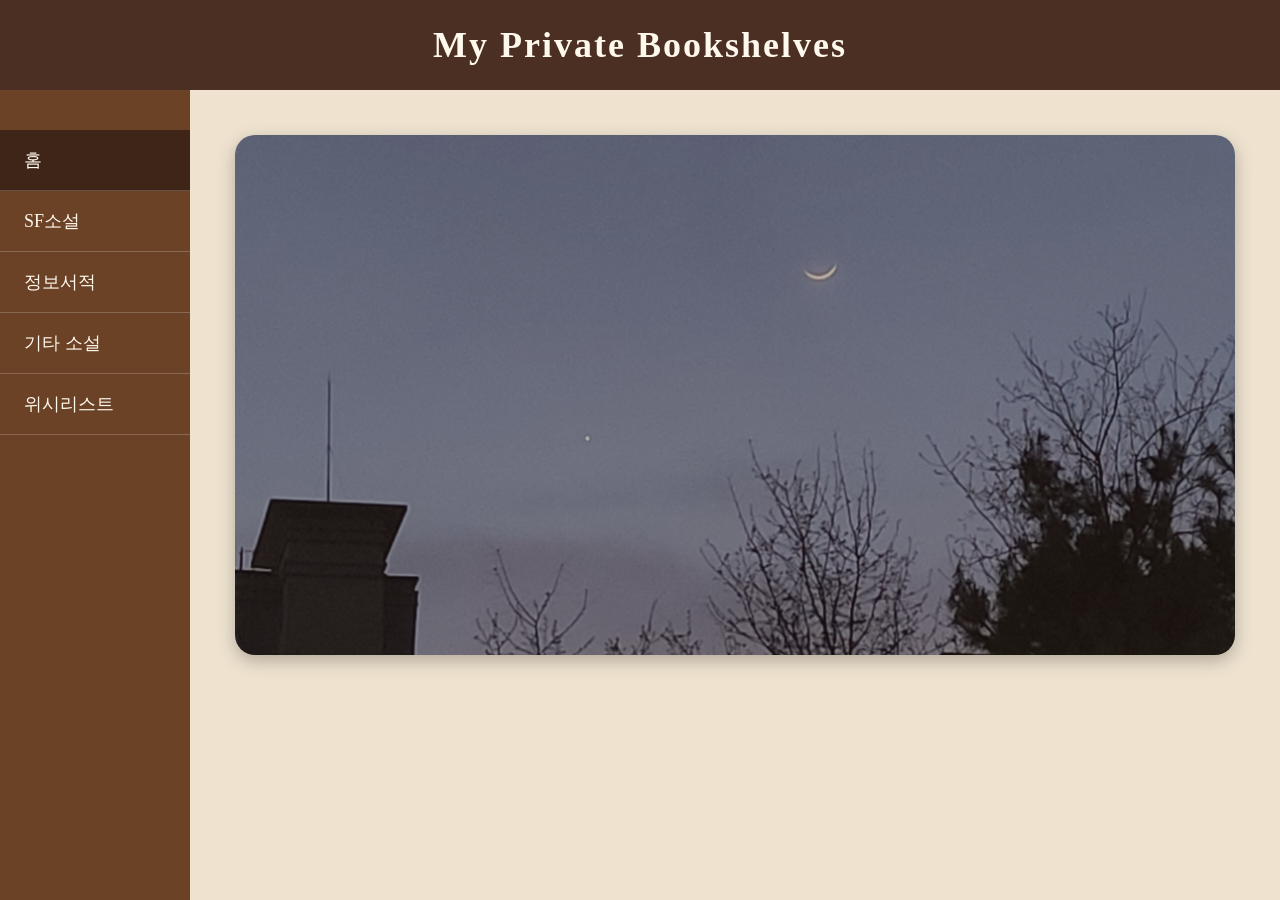
<file: index.html>
<!DOCTYPE html>
<html lang="ko">
<head>
  <meta charset="UTF-8">
  <title>My Private Bookshelves</title>
  <link rel="stylesheet" href="css/style.css">
</head>
<body>

  <header class="title-bar">
    <h1>My Private Bookshelves</h1>
  </header>

  <div class="layout">
    <nav class="sidebar">
      <a href="index.html" class="active">홈</a>
      <a href="sf.html">SF소설</a>
      <a href="informa.html">정보서적</a>
      <a href="otherNovel.html">기타 소설</a>
      <a href="wishlist.html">위시리스트</a>
    </nav>

    <main class="content">
      <section class="home-box">
      </section>
    </main>
  </div>

</body>
</html>
</file>
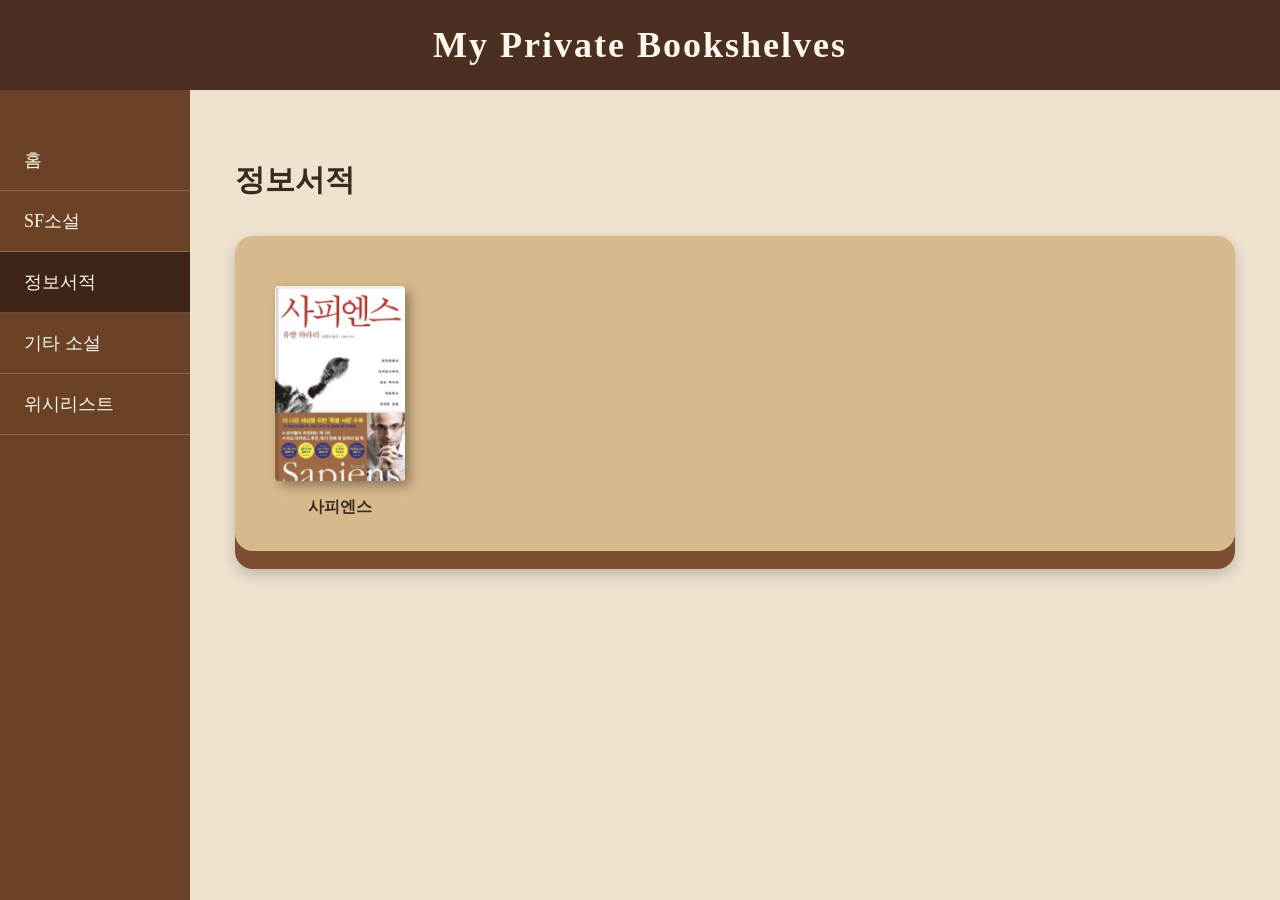
<file: informa.html>
<!DOCTYPE html>
<html lang="ko">
<head>
  <meta charset="UTF-8">
  <title>정보서적 - My Private Bookshelves</title>
  <link rel="stylesheet" href="css/style.css">
</head>
<body>

  <header class="title-bar">
    <h1>My Private Bookshelves</h1>
  </header>

  <div class="layout">
    <nav class="sidebar">
      <a href="index.html">홈</a>
      <a href="sf.html">SF소설</a>
      <a href="informa.html" class="active">정보서적</a>
      <a href="otherNovel.html">기타 소설</a>
      <a href="wishlist.html">위시리스트</a>
    </nav>

    <main class="content">
      <h2 class="genre-title">정보서적</h2>

      <section class="shelf-area">
        <div class="book-list">
          <a href="y-sapiens.html" class="book">
            <img src="images/sapiens.jpg" alt="사피엔스 표지">
            <p>사피엔스</p>
          </a>
        </div>
      </section>
    </main>
  </div>

</body>
</html>
</file>
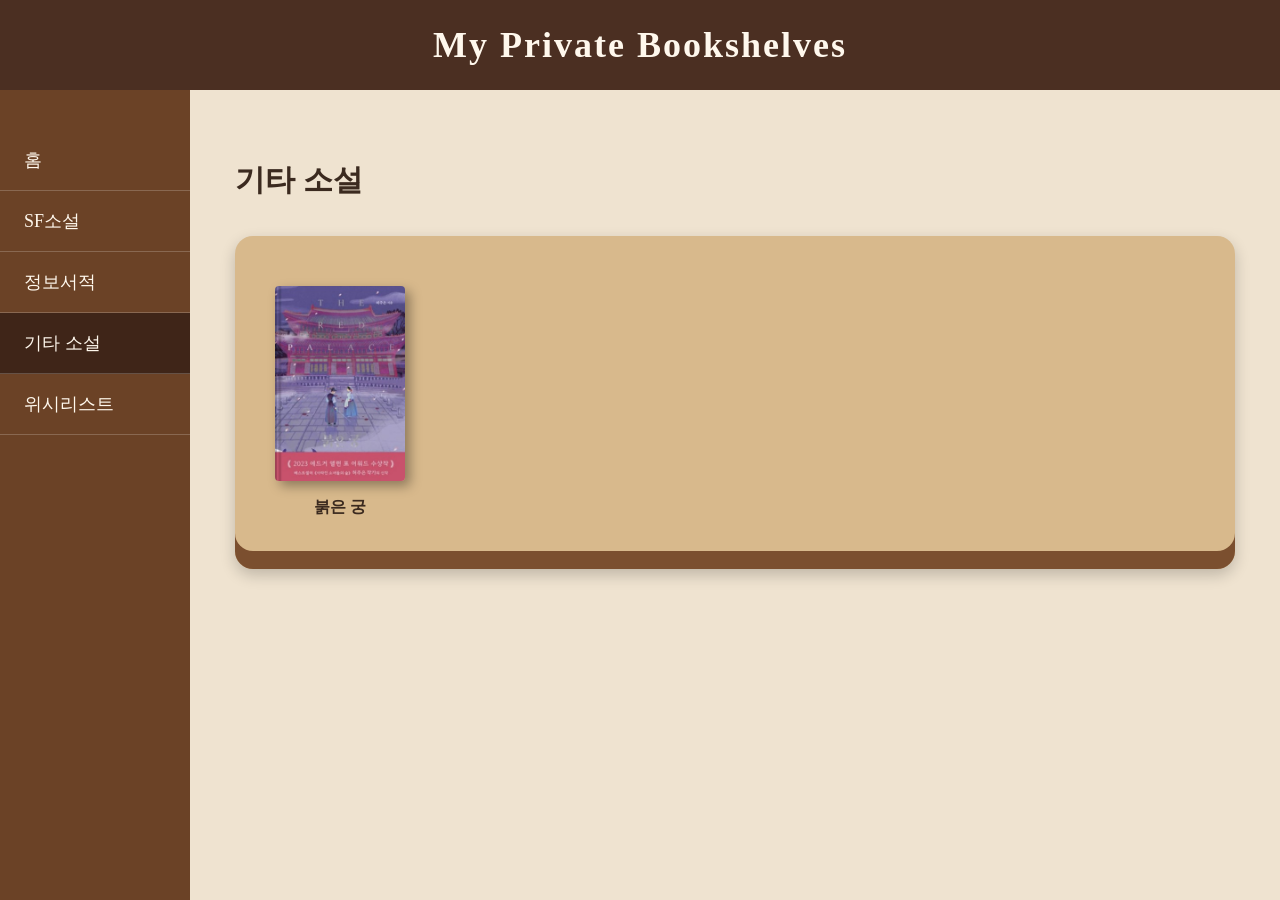
<file: otherNovel.html>
<!DOCTYPE html>
<html lang="ko">
<head>
  <meta charset="UTF-8">
  <title>기타 소설 - My Private Bookshelves</title>
  <link rel="stylesheet" href="css/style.css">
</head>
<body>

  <header class="title-bar">
    <h1>My Private Bookshelves</h1>
  </header>

  <div class="layout">
    <nav class="sidebar">
      <a href="index.html">홈</a>
      <a href="sf.html">SF소설</a>
      <a href="informa.html">정보서적</a>
      <a href="otherNovel.html" class="active">기타 소설</a>
      <a href="wishlist.html">위시리스트</a>
    </nav>

    <main class="content">
      <h2 class="genre-title">기타 소설</h2>

      <section class="shelf-area">
        <div class="book-list">
          <a href="y-redPalace.html" class="book">
            <img src="images/red-palace.jpg" alt="붉은 궁 표지">
            <p>붉은 궁</p>
          </a>
        </div>
      </section>
    </main>
  </div>

</body>
</html>
</file>
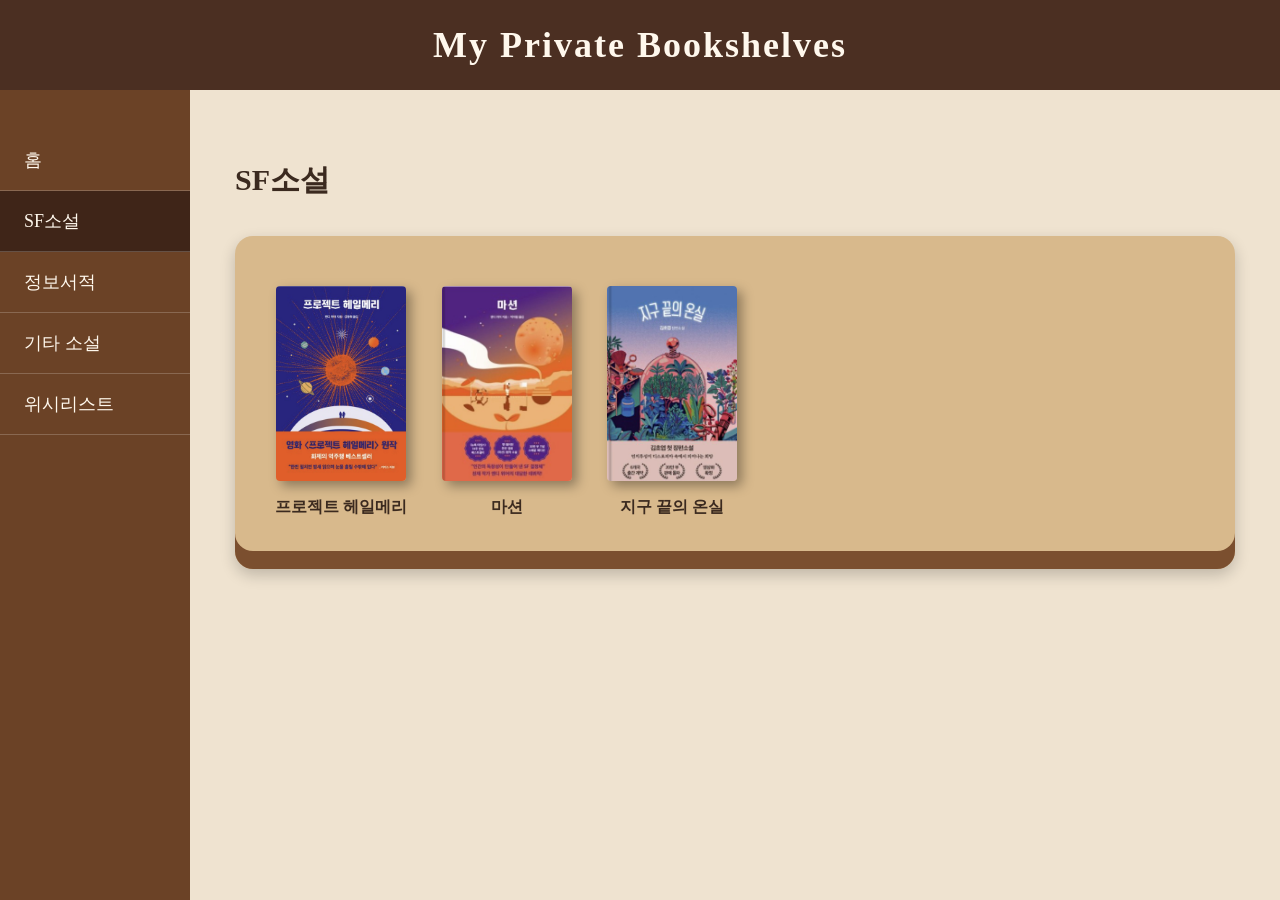
<file: sf.html>
<!DOCTYPE html>
<html lang="ko">
<head>
  <meta charset="UTF-8">
  <title>SF소설 - My Private Bookshelves</title>
  <link rel="stylesheet" href="css/style.css">
</head>
<body>

  <header class="title-bar">
    <h1>My Private Bookshelves</h1>
  </header>

  <div class="layout">
    <nav class="sidebar">
      <a href="index.html">홈</a>
      <a href="sf.html" class="active">SF소설</a>
      <a href="informa.html">정보서적</a>
      <a href="otherNovel.html">기타 소설</a>
      <a href="wishlist.html">위시리스트</a>
    </nav>

    <main class="content">
      <h2 class="genre-title">SF소설</h2>

      <section class="shelf-area">
        <div class="book-list">

          <a href="y-projectHailmary.html" class="book">
            <img src="images/project-hailmary.jpg" alt="프로젝트 헤일메리 표지">
            <p>프로젝트 헤일메리</p>
          </a>

          <a href="y-martian.html" class="book">
            <img src="images/martian.jpg" alt="마션 표지">
            <p>마션</p>
          </a>

          <a href="y-greenhouseEndOfTheEarth.html" class="book">
            <img src="images/earth-end-greenhouse.jpg" alt="지구 끝의 온실 표지">
            <p>지구 끝의 온실</p>
          </a>

        </div>
      </section>
    </main>
  </div>

</body>
</html>
</file>
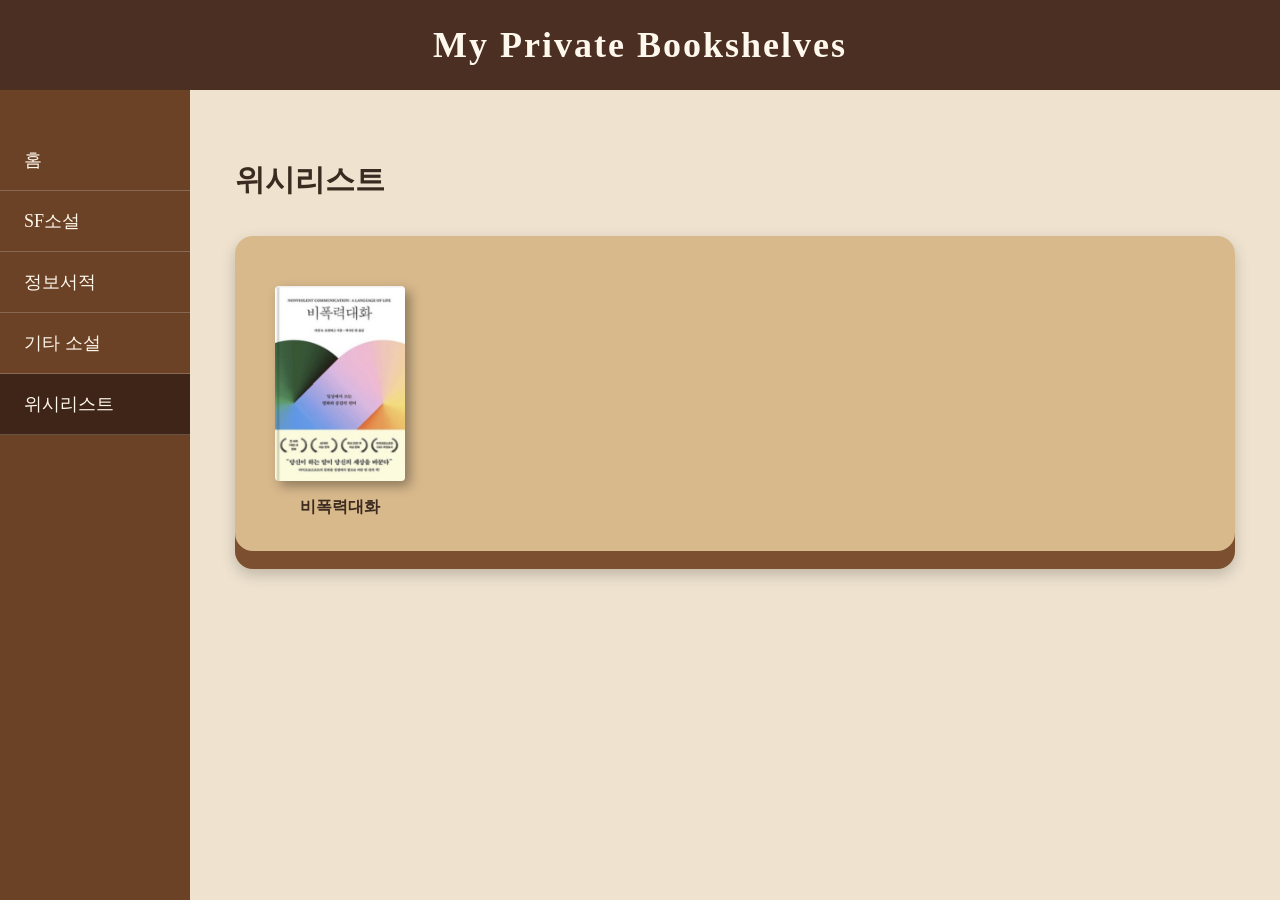
<file: wishlist.html>
<!DOCTYPE html>
<html lang="ko">
<head>
  <meta charset="UTF-8">
  <title>위시리스트 - My Private Bookshelves</title>
  <link rel="stylesheet" href="css/style.css">
</head>
<body>

  <header class="title-bar">
    <h1>My Private Bookshelves</h1>
  </header>

  <div class="layout">
    <nav class="sidebar">
      <a href="index.html">홈</a>
      <a href="sf.html">SF소설</a>
      <a href="informa.html">정보서적</a>
      <a href="otherNovel.html">기타 소설</a>
      <a href="wishlist.html" class="active">위시리스트</a>
    </nav>

    <main class="content">
      <h2 class="genre-title">위시리스트</h2>

      <section class="shelf-area">
        <div class="book-list">
          <a href="y-noFightConversation.html" class="book">
            <img src="images/no-fight-conversation.jpg" alt="비폭력대화 표지">
            <p>비폭력대화</p>
          </a>
        </div>
      </section>
    </main>
  </div>

</body>
</html>
</file>
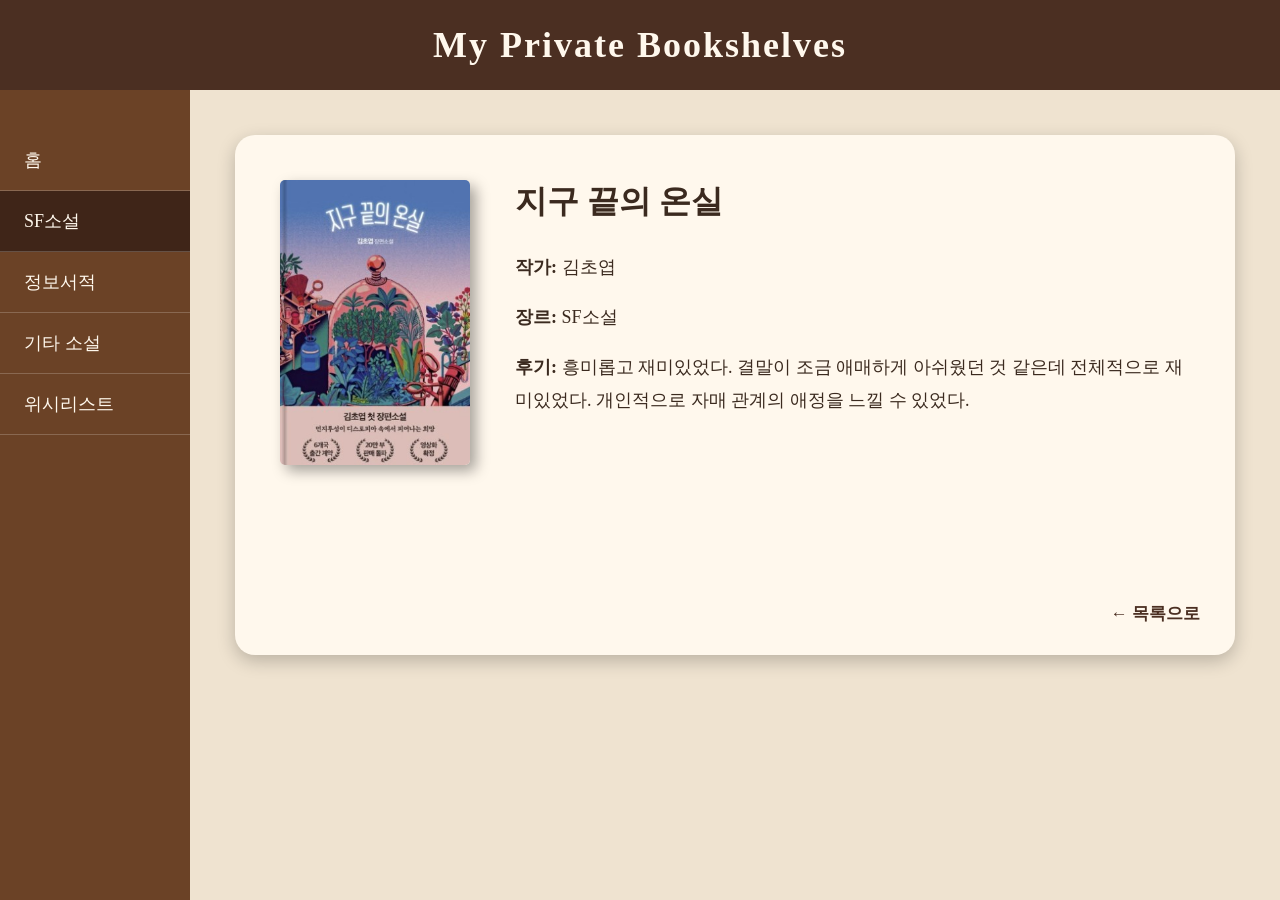
<file: y-greenhouseEndOfTheEarth.html>
<!DOCTYPE html>
<html lang="ko">
<head>
  <meta charset="UTF-8">
  <title>지구 끝의 온실 - My Private Bookshelves</title>
  <link rel="stylesheet" href="css/style.css">
</head>
<body>

  <header class="title-bar">
    <h1>My Private Bookshelves</h1>
  </header>

  <div class="layout">
    <nav class="sidebar">
      <a href="index.html">홈</a>
      <a href="sf.html" class="active">SF소설</a>
      <a href="informa.html">정보서적</a>
      <a href="otherNovel.html">기타 소설</a>
      <a href="wishlist.html">위시리스트</a>
    </nav>

    <main class="content">
      <section class="detail-box">
        <img src="images/earth-end-greenhouse.jpg" alt="지구 끝의 온실 표지" class="detail-cover">

        <div class="detail-info">
          <h2>지구 끝의 온실</h2>
          <p><strong>작가:</strong> 김초엽</p>
          <p><strong>장르:</strong> SF소설</p>
          <p><strong>후기:</strong> 흥미롭고 재미있었다. 결말이 조금 애매하게 아쉬웠던 것 같은데 전체적으로 재미있었다. 개인적으로 자매 관계의 애정을 느낄 수 있었다.</p>
        </div>

        <div class="arrows">
          <a href="sf.html">← 목록으로</a>
        </div>
      </section>
    </main>
  </div>

</body>
</html>
</file>
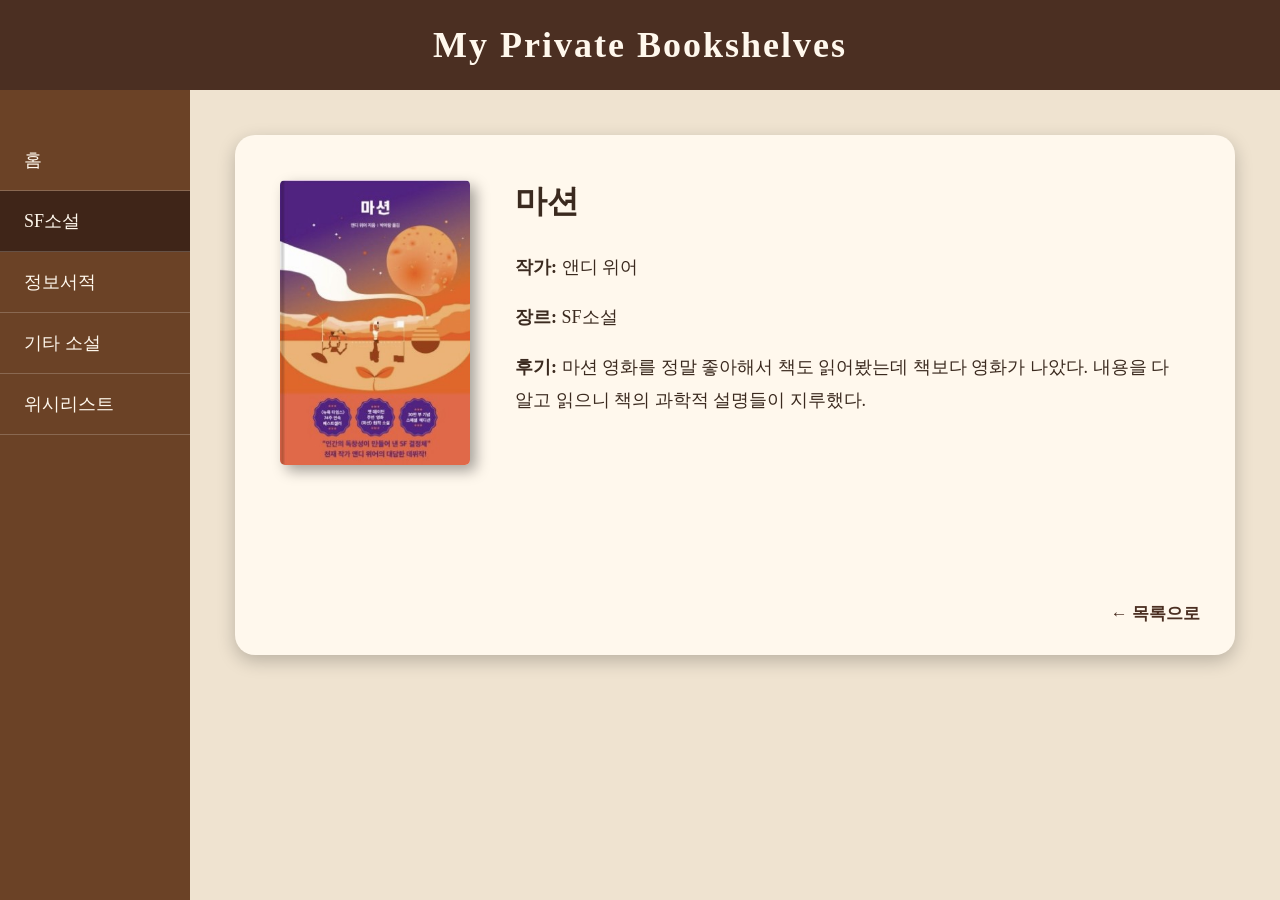
<file: y-martian.html>
<!DOCTYPE html>
<html lang="ko">
<head>
  <meta charset="UTF-8">
  <title>마션 - My Private Bookshelves</title>
  <link rel="stylesheet" href="css/style.css">
</head>
<body>

  <header class="title-bar">
    <h1>My Private Bookshelves</h1>
  </header>

  <div class="layout">
    <nav class="sidebar">
      <a href="index.html">홈</a>
      <a href="sf.html" class="active">SF소설</a>
      <a href="informa.html">정보서적</a>
      <a href="otherNovel.html">기타 소설</a>
      <a href="wishlist.html">위시리스트</a>
    </nav>

    <main class="content">
      <section class="detail-box">
        <img src="images/martian.jpg" alt="마션 표지" class="detail-cover">

        <div class="detail-info">
          <h2>마션</h2>
          <p><strong>작가:</strong> 앤디 위어</p>
          <p><strong>장르:</strong> SF소설</p>
          <p><strong>후기:</strong> 마션 영화를 정말 좋아해서 책도 읽어봤는데 책보다 영화가 나았다. 내용을 다 알고 읽으니 책의 과학적 설명들이 지루했다.</p>
        </div>

        <div class="arrows">
          <a href="sf.html">← 목록으로</a>
        </div>
      </section>
    </main>
  </div>

</body>
</html>
</file>
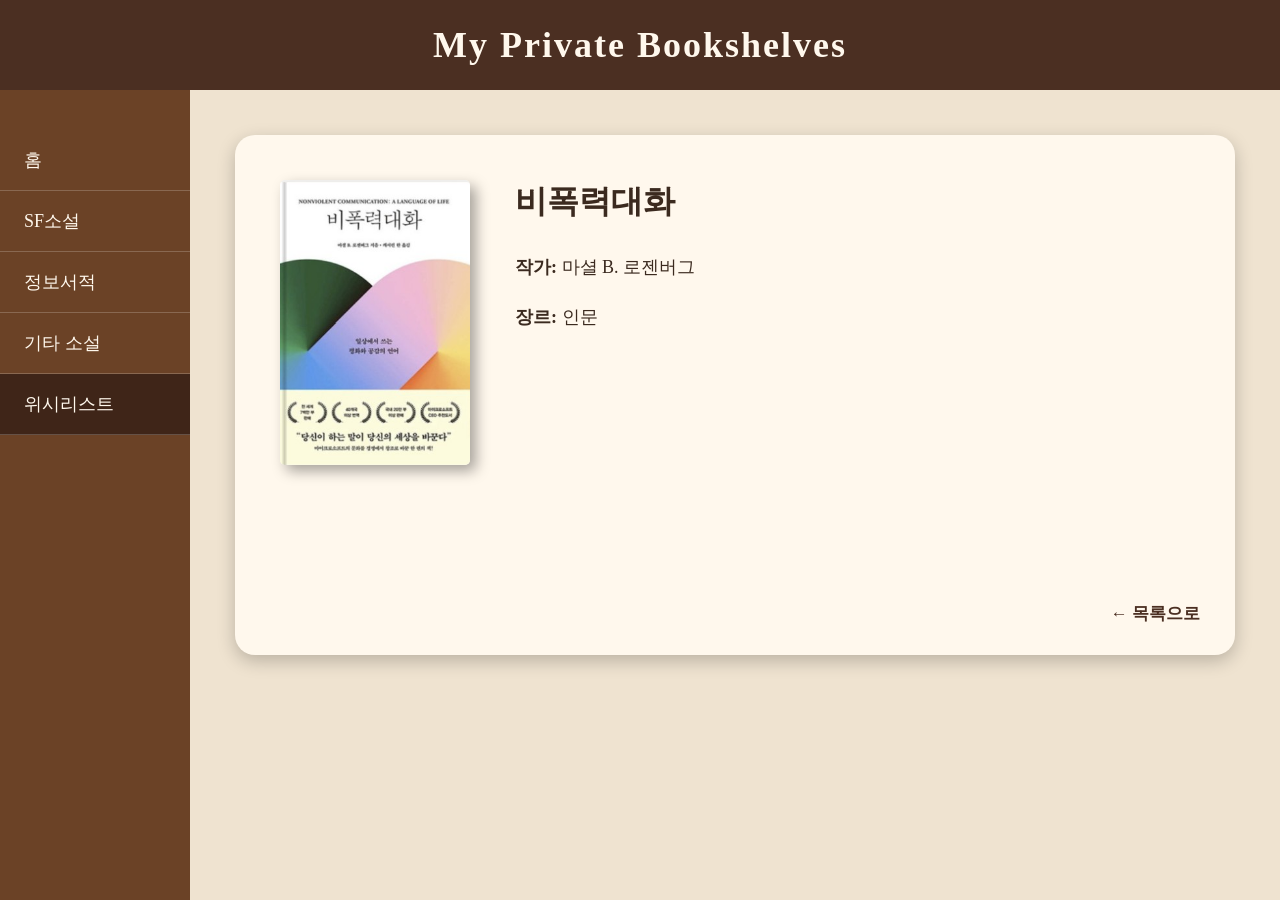
<file: y-noFightConversation.html>
<!DOCTYPE html>
<html lang="ko">
<head>
  <meta charset="UTF-8">
  <title>비폭력대화 - My Private Bookshelves</title>
  <link rel="stylesheet" href="css/style.css">
</head>
<body>

  <header class="title-bar">
    <h1>My Private Bookshelves</h1>
  </header>

  <div class="layout">
    <nav class="sidebar">
      <a href="index.html">홈</a>
      <a href="sf.html">SF소설</a>
      <a href="informa.html">정보서적</a>
      <a href="otherNovel.html">기타 소설</a>
      <a href="wishlist.html" class="active">위시리스트</a>
    </nav>

    <main class="content">
      <section class="detail-box">
        <img src="images/no-fight-conversation.jpg" alt="비폭력대화 표지" class="detail-cover">

        <div class="detail-info">
          <h2>비폭력대화</h2>
          <p><strong>작가:</strong> 마셜 B. 로젠버그</p>
          <p><strong>장르:</strong> 인문</p>
        </div>

        <div class="arrows">
          <a href="wishlist.html">← 목록으로</a>
        </div>
      </section>
    </main>
  </div>

</body>
</html>
</file>
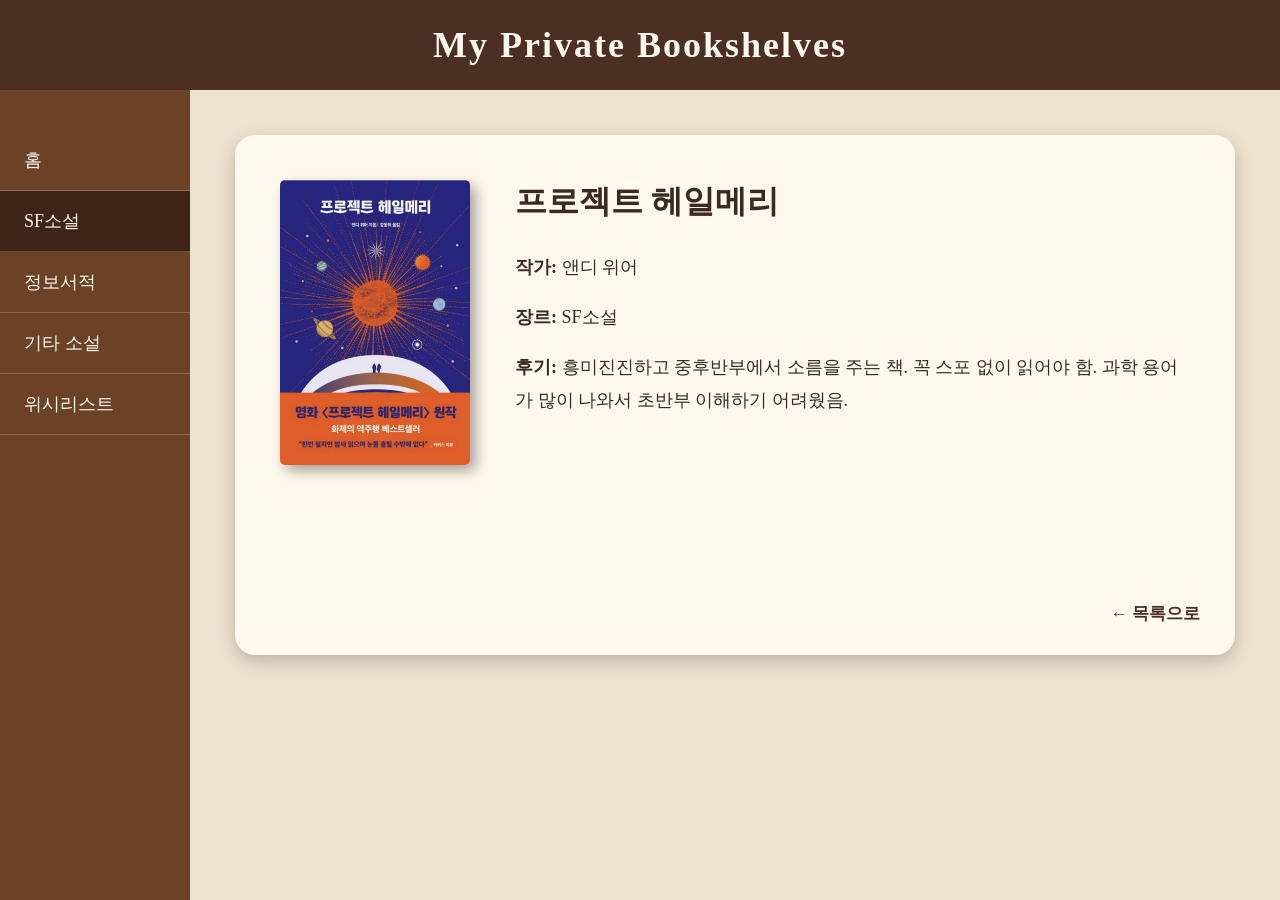
<file: y-projectHailmary.html>
<!DOCTYPE html>
<html lang="ko">
<head>
  <meta charset="UTF-8">
  <title>프로젝트 헤일메리 - My Private Bookshelves</title>
  <link rel="stylesheet" href="css/style.css">
</head>
<body>

  <header class="title-bar">
    <h1>My Private Bookshelves</h1>
  </header>

  <div class="layout">
    <nav class="sidebar">
      <a href="index.html">홈</a>
      <a href="sf.html" class="active">SF소설</a>
      <a href="informa.html">정보서적</a>
      <a href="otherNovel.html">기타 소설</a>
      <a href="wishlist.html">위시리스트</a>
    </nav>

    <main class="content">
      <section class="detail-box">
        <img src="images/project-hailmary.jpg" alt="프로젝트 헤일메리 표지" class="detail-cover">

        <div class="detail-info">
          <h2>프로젝트 헤일메리</h2>
          <p><strong>작가:</strong> 앤디 위어</p>
          <p><strong>장르:</strong> SF소설</p>
          <p><strong>후기:</strong> 흥미진진하고 중후반부에서 소름을 주는 책. 꼭 스포 없이 읽어야 함. 과학 용어가 많이 나와서 초반부 이해하기 어려웠음.</p>
        </div>

        <div class="arrows">
          <a href="sf.html">← 목록으로</a>
        </div>
      </section>
    </main>
  </div>

</body>
</html>
</file>
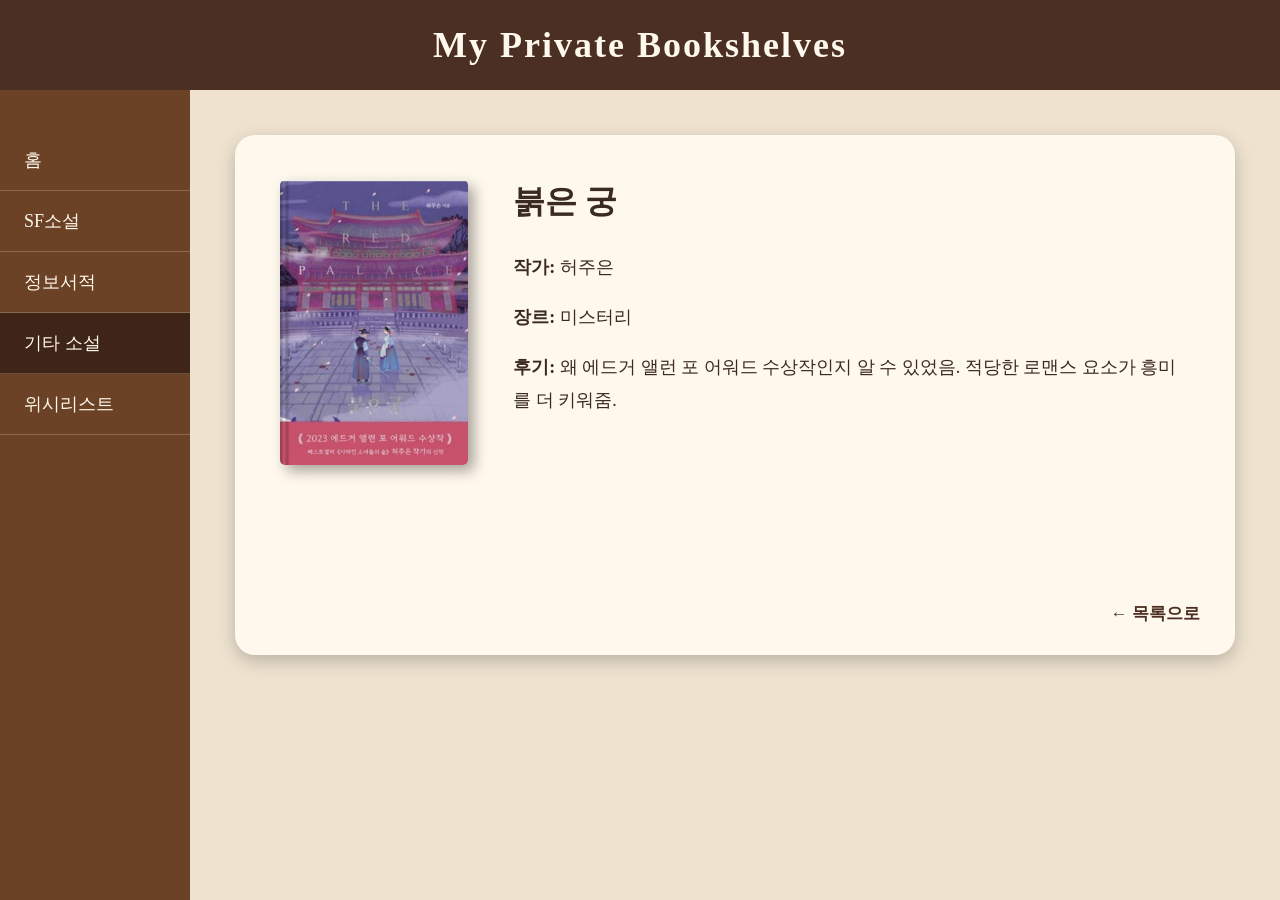
<file: y-redPalace.html>
<!DOCTYPE html>
<html lang="ko">
<head>
  <meta charset="UTF-8">
  <title>붉은 궁 - My Private Bookshelves</title>
  <link rel="stylesheet" href="css/style.css">
</head>
<body>

  <header class="title-bar">
    <h1>My Private Bookshelves</h1>
  </header>

  <div class="layout">
    <nav class="sidebar">
      <a href="index.html">홈</a>
      <a href="sf.html">SF소설</a>
      <a href="informa.html">정보서적</a>
      <a href="otherNovel.html" class="active">기타 소설</a>
      <a href="wishlist.html">위시리스트</a>
    </nav>

    <main class="content">
      <section class="detail-box">
        <img src="images/red-palace.jpg" alt="붉은 궁 표지" class="detail-cover">

        <div class="detail-info">
          <h2>붉은 궁</h2>
          <p><strong>작가:</strong> 허주은</p>
          <p><strong>장르:</strong> 미스터리</p>
          <p><strong>후기:</strong> 왜 에드거 앨런 포 어워드 수상작인지 알 수 있었음. 적당한 로맨스 요소가 흥미를 더 키워줌.</p>
        </div>

        <div class="arrows">
          <a href="otherNovel.html">← 목록으로</a>
        </div>
      </section>
    </main>
  </div>

</body>
</html>
</file>
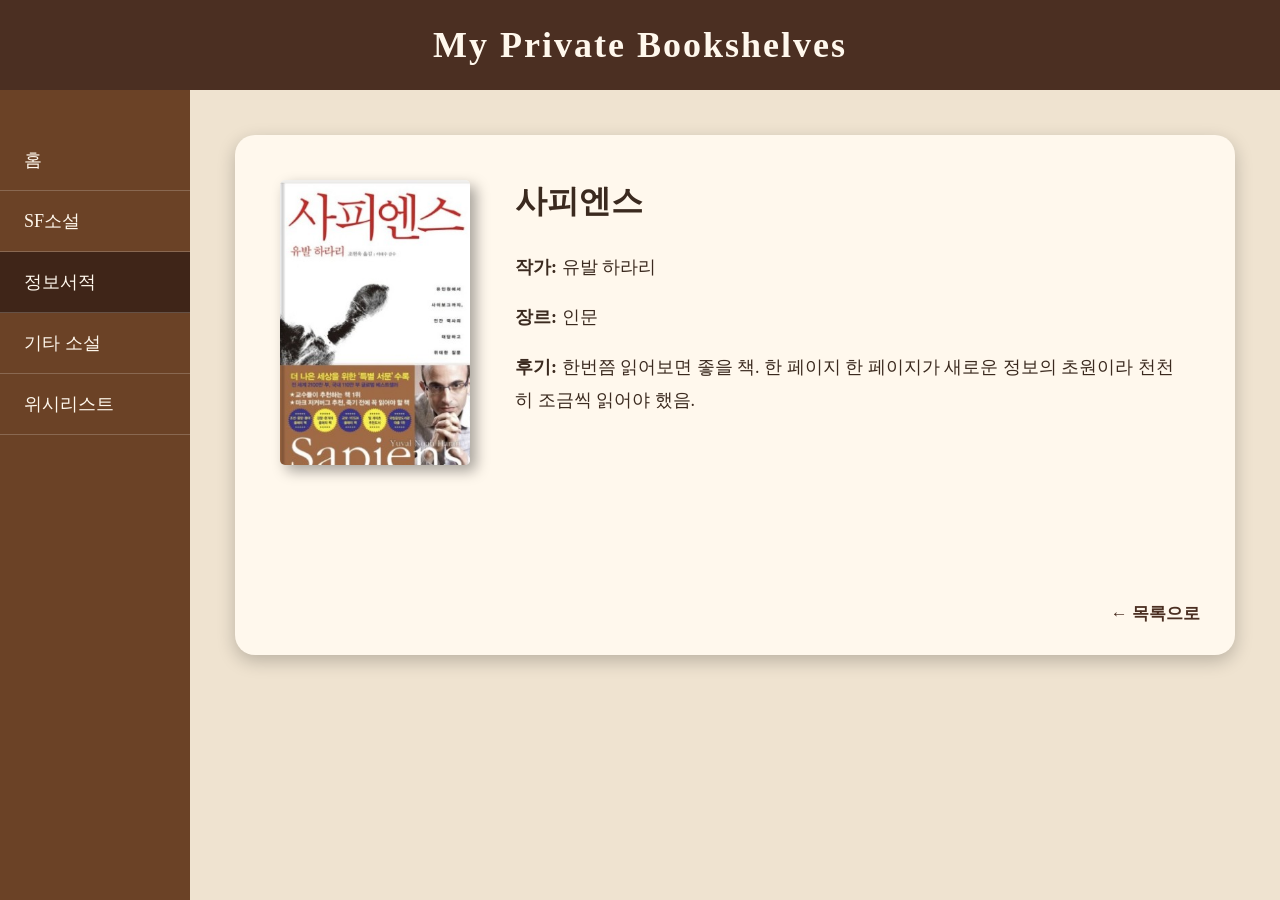
<file: y-sapiens.html>
<!DOCTYPE html>
<html lang="ko">
<head>
  <meta charset="UTF-8">
  <title>사피엔스 - My Private Bookshelves</title>
  <link rel="stylesheet" href="css/style.css">
</head>
<body>

  <header class="title-bar">
    <h1>My Private Bookshelves</h1>
  </header>

  <div class="layout">
    <nav class="sidebar">
      <a href="index.html">홈</a>
      <a href="sf.html">SF소설</a>
      <a href="informa.html" class="active">정보서적</a>
      <a href="otherNovel.html">기타 소설</a>
      <a href="wishlist.html">위시리스트</a>
    </nav>

    <main class="content">
      <section class="detail-box">
        <img src="images/sapiens.jpg" alt="사피엔스 표지" class="detail-cover">

        <div class="detail-info">
          <h2>사피엔스</h2>
          <p><strong>작가:</strong> 유발 하라리</p>
          <p><strong>장르:</strong> 인문</p>
          <p><strong>후기:</strong> 한번쯤 읽어보면 좋을 책. 한 페이지 한 페이지가 새로운 정보의 초원이라 천천히 조금씩 읽어야 했음.</p>
        </div>

        <div class="arrows">
          <a href="informa.html">← 목록으로</a>
        </div>
      </section>
    </main>
  </div>

</body>
</html>
</file>
<file: css/style.css>
* {
  box-sizing: border-box;
}

body {
  margin: 0;
  font-family: Georgia, "Times New Roman", serif;
  background-color: #efe3d0;
  color: #3b2a1f;
}

/* 상단 타이틀바 */
.title-bar {
  height: 90px;
  background-color: #4b2f22;
  color: #fff8ed;
  display: flex;
  align-items: center;
  justify-content: center;
  letter-spacing: 2px;
}

.title-bar h1 {
  margin: 0;
  font-size: 36px;
}

/* 전체 레이아웃 */
.layout {
  display: flex;
  min-height: calc(100vh - 90px);
}

/* 왼쪽 메뉴바 */
.sidebar {
  width: 190px;
  background-color: #6b4226;
  padding-top: 40px;
  display: flex;
  flex-direction: column;
}

.sidebar a {
  color: #fff8ed;
  text-decoration: none;
  padding: 18px 24px;
  font-size: 18px;
  border-bottom: 1px solid rgba(255, 255, 255, 0.2);
}

.sidebar a:hover,
.sidebar a.active {
  background-color: #3f2518;
}

/* 오른쪽 콘텐츠 영역 */
.content {
  flex: 1;
  padding: 45px;
}

/* 홈 화면 */
.home-box {
  width: 100%;
  height: 520px;
  border-radius: 20px;
  background-image: linear-gradient(rgba(60, 35, 20, 0.35), rgba(60, 35, 20, 0.35)),
                    url("../images/library-bg.jpg");
  background-size: cover;
  background-position: center;
  display: flex;
  align-items: center;
  justify-content: center;
  box-shadow: 0 6px 18px rgba(0, 0, 0, 0.25);
}


/* 장르 페이지 책장 */
.genre-title {
  font-size: 30px;
  margin-bottom: 35px;
}

.shelf-area {
  background-color: #d8b98c;
  border-radius: 18px;
  padding: 50px 40px 35px;
  box-shadow: inset 0 -18px 0 #7b4f2f, 0 6px 15px rgba(0, 0, 0, 0.2);
}

.book-list {
  display: flex;
  gap: 35px;
  align-items: flex-end;
  flex-wrap: wrap;
}

.book {
  text-align: center;
  text-decoration: none;
  color: #3b2a1f;
}

.book img {
  width: 130px;
  height: 195px;
  object-fit: cover;
  border-radius: 4px;
  box-shadow: 5px 5px 12px rgba(0, 0, 0, 0.35);
  transition: transform 0.2s;
}

.book img:hover {
  transform: translateY(-8px) scale(1.04);
}

.book p {
  margin-top: 12px;
  font-weight: bold;
}

/* 책 상세 페이지 */
.detail-box {
  background-color: #fff8ed;
  border-radius: 20px;
  padding: 45px;
  min-height: 520px;
  display: flex;
  gap: 45px;
  position: relative;
  box-shadow: 0 6px 18px rgba(0, 0, 0, 0.22);
}

.detail-cover {
  width: 190px;
  height: 285px;
  object-fit: cover;
  border-radius: 5px;
  box-shadow: 6px 6px 14px rgba(0, 0, 0, 0.35);
}

.detail-info h2 {
  font-size: 32px;
  margin-top: 0;
}

.detail-info p {
  font-size: 18px;
  line-height: 1.8;
}

.arrows {
  position: absolute;
  right: 35px;
  bottom: 30px;
  display: flex;
  gap: 20px;
}

.arrows a {
  text-decoration: none;
  color: #4b2f22;
  font-weight: bold;
  font-size: 17px;
}

.arrows a:hover {
  text-decoration: underline;
}
</file>
